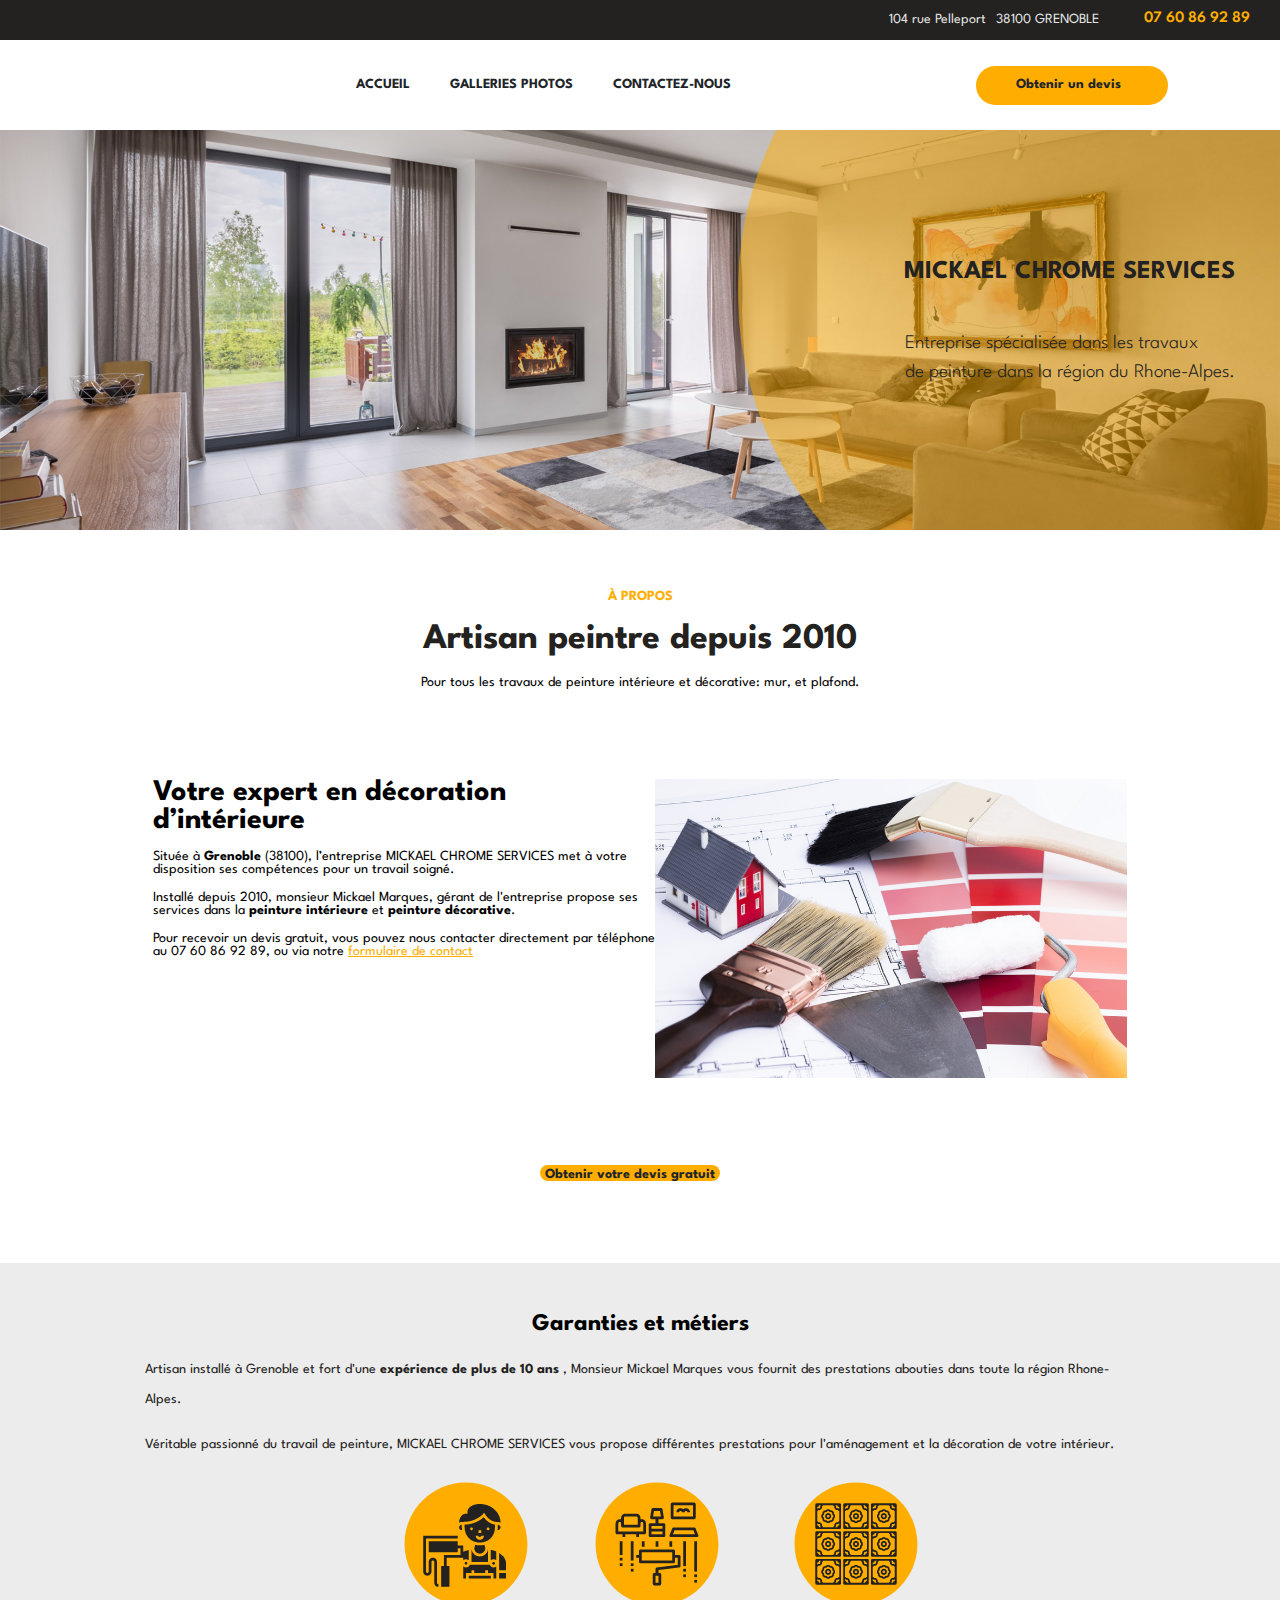
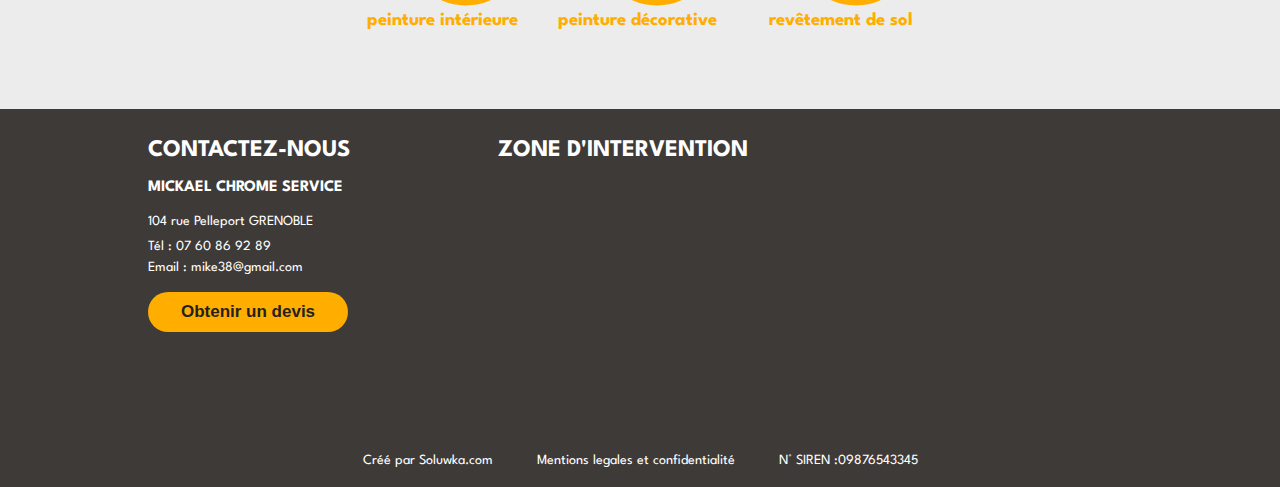
<file: index.html>
<!DOCTYPE html>
<html lang="en">

<head>
    <meta charset="UTF-8">
    <meta http-equiv="X-UA-Compatible" content="IE=edge">
    <meta name="viewport" content="width=device-width, initial-scale=1.0" />
    <title>MickelChrome</title>
    <link rel="stylesheet" href="https://use.fontawesome.com/releases/v5.15.3/css/all.css"
        integrity="sha384-SZXxX4whJ79/gErwcOYf+zWLeJdY/qpuqC4cAa9rOGUstPomtqpuNWT9wdPEn2fk" crossorigin="anonymous">
    <link rel="stylesheet" href="styles.css">

</head>

<body>
    <div class='barre_du_haut'>
        <div class='site_adresse'>
            <div class='adresse_complete'>
                <i class="fas fa-map-marker-alt"></i>
                <p class="quartier">104 rue Pelleport</p>
                <p>38100 GRENOBLE</p>
            </div>
            <div class='numero_de_telephone'>
                <i class="fas fa-phone-alt"></i>
                <a class='numero' href='tel:07 60 86 92 89'>07 60 86 92 89</a>
            </div>
        </div>
    </div>

    <div class='menu_page'>
        <i class="fas fa-paint-roller"></i>
        <ul class="liste_menu">
            <li><a class='hoverline' href='#'>ACCUEIL</a></li>
            <li><a class='hoverline' href='#'>GALLERIES PHOTOS</a></li>
            <li><a class='hoverline' href='#'>CONTACTEZ-NOUS</a></li>
        </ul>
        <a class='btn_devis' href='#'>Obtenir un devis</a>
    </div>

    <div class='image_et_texte'>
        <img src='./ressources/image_salon.jpg'>
        <span class='titre'>MICKAEL CHROME SERVICES</span>
        <p class='paragraphe'>Entreprise spécialisée dans les travaux <br /> de peinture dans la région du Rhone-Alpes.
        </p>
    </div>

    <div class="presentation">
        <span class="a_propos">À PROPOS</span>
        <h1>Artisan peintre depuis 2010</h1>
        <p>Pour tous les travaux de peinture intérieure et décorative: mur, et plafond.</p>
    </div>

    <section class='bloc_descriptif'>
        <div class="block_de_texte">
            <h2>Votre expert en décoration d’intérieure</h2><br>
            <p>Située à <strong>Grenoble</strong> (38100), l’entreprise MICKAEL CHROME SERVICES met à votre disposition
                ses compétences
                pour un travail soigné.</p><br>

            <p>Installé depuis 2010, monsieur Mickael Marques, gérant de l'entreprise propose ses services dans la
                <strong>peinture
                    intérieure</strong> et <strong>peinture décorative</strong>.
            </p><br>

            <p>Pour recevoir un devis gratuit, vous pouvez nous contacter directement par téléphone au 07 60 86 92 89,
                ou
                via notre <a href='#'>formulaire de contact</a></p>
        </div>
        <div class='image_peinture'>
            <img src='./ressources/image_peinture.jpg' />
        </div>
    </section>

    <div class="bouton_devis">
        <a href='#'>Obtenir votre devis gratuit</a>
    </div>

    <section class="details">
        <h2>Garanties et métiers</h2>
        <p>Artisan installé à Grenoble et fort d'une <strong>expérience de plus de 10 ans</strong> , Monsieur Mickael
            Marques vous fournit des prestations
            abouties dans toute la région Rhone-Alpes.</p><br>
        <p>Véritable passionné du travail de peinture, MICKAEL CHROME SERVICES vous propose différentes prestations pour
            l'aménagement et la décoration de votre intérieur.</p>
        <div class="row">
            <div class="peinture_interieure">
                <img src='./ressources/peintre.png'>
                <h3>peinture intérieure</h3>
            </div>
            <div class="peinture_decorative">
                <img src='./ressources/peintre1.png'>
                <h3>peinture décorative</h3>
            </div>
            <div class="revetement_de_sol">
                <img src='./ressources/peintre2.png'>
                <h3>revêtement de sol</h3>
            </div>
        </div>
    </section>

    <section class="derniere_section">
        <div class="contact_et_carte">
            <div class="contact">
                <h3>CONTACTEZ-NOUS</h3>
                <p class="mike">MICKAEL CHROME SERVICE</p>
                <p class="adresse_footer">
                    <span>104 rue Pelleport</span>
                    <span>GRENOBLE</span>
                </p>
                <p class="tel">Tél : 07 60 86 92 89</p>
                <p class="email">Email : mike38@gmail.com</p>
                <button>Obtenir un devis</button>
            </div>
            <div class="carte">
                <h1>ZONE D'INTERVENTION</h1>
                <iframe
                    src="https://www.google.com/maps/embed?pb=!1m18!1m12!1m3!1d263503.80076905206!2d5.539054675999941!3d45.183826032276016!2m3!1f0!2f0!3f0!3m2!1i1024!2i768!4f13.1!3m3!1m2!1s0x478ad9d3edc8f14b%3A0x779335db8902afb9!2sRhone-Alpes!5e0!3m2!1sen!2sfr!4v1624312684443!5m2!1sen!2sfr"
                    width="634" height="250" style="border:0;" allowfullscreen="" loading="lazy"></iframe>
            </div>
        </div>
        <div class="mentions_legales">
            <span class="creation">Créé par Soluwka.com</span>
            <span class="mention">Mentions legales et confidentialité</span>
            <span class="siren">N° SIREN :09876543345</span>
        </div>
    </section>
</body>

</html>
</file>
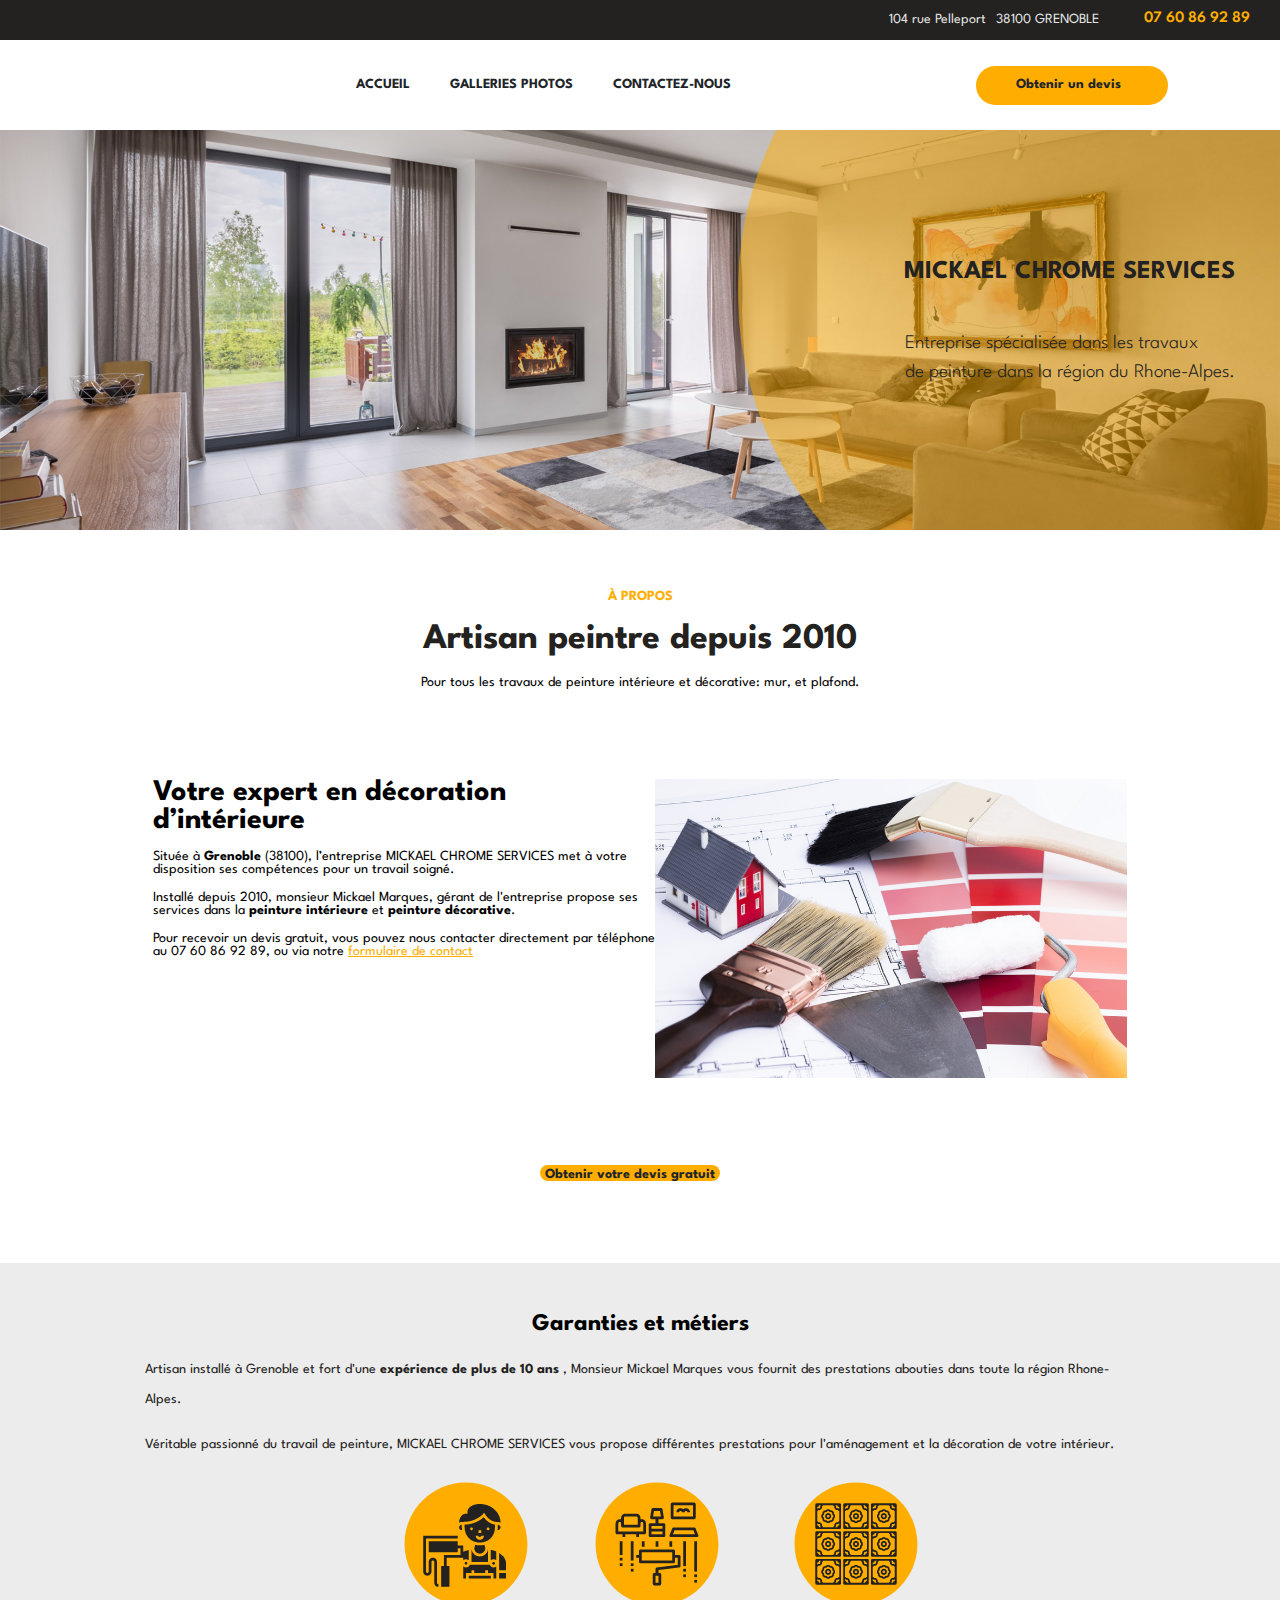
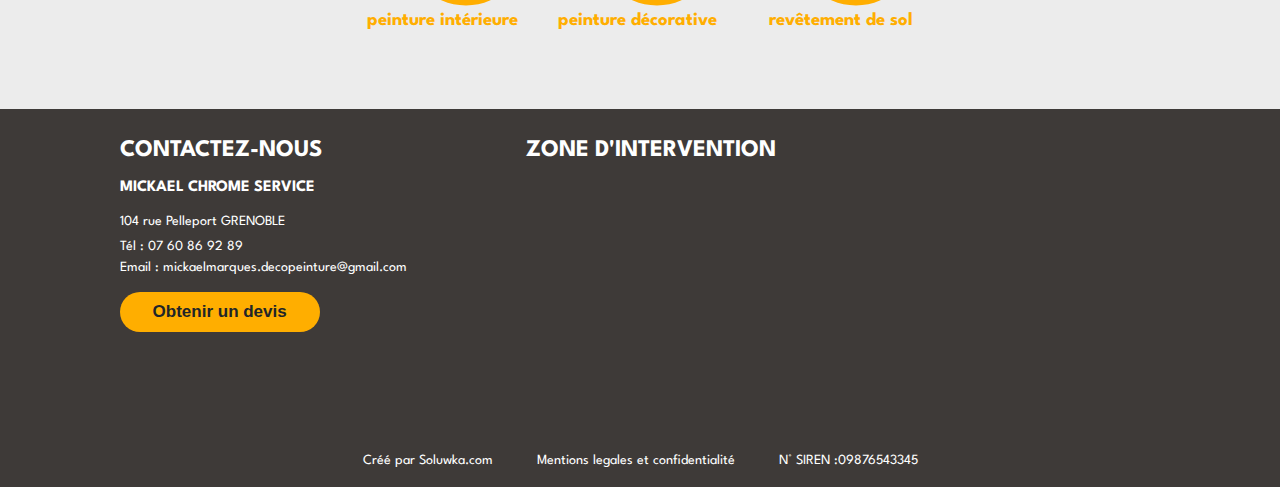
<file: pages/index.html>
<!DOCTYPE html>
<html lang="en">

<head>
    <meta charset="UTF-8">
    <meta http-equiv="X-UA-Compatible" content="IE=edge">
    <meta name="viewport" content="width=device-width, initial-scale=1.0" />
    <title>MickelChrome</title>
    <link rel="stylesheet" href="https://use.fontawesome.com/releases/v5.15.3/css/all.css"
        integrity="sha384-SZXxX4whJ79/gErwcOYf+zWLeJdY/qpuqC4cAa9rOGUstPomtqpuNWT9wdPEn2fk" crossorigin="anonymous">
    <link rel="stylesheet" href="../styles.css">
    <script src="script.js" type='text/javascript'></script>

</head>

<body>
    <div class="fixation">
        <div class='barre_du_haut'>
            <div class='site_adresse'>
                <div class='adresse_complete'>
                    <i class="fas fa-map-marker-alt"></i>
                    <p class="quartier">104 rue Pelleport</p>
                    <p>38100 GRENOBLE</p>
                </div>
                <div class='numero_de_telephone'>
                    <i class="fas fa-phone-alt"></i>
                    <a class='numero' href='tel:07 60 86 92 89'>07 60 86 92 89</a>
                </div>
            </div>
        </div>

        <div class='menu_page'>
            <i class="fas fa-paint-roller"></i>
            <ul class="liste_menu">
                <li><a class='hoverline' href='./index.html'>ACCUEIL</a></li>
                <li><a class='hoverline' href='./galleries.html'>GALLERIES PHOTOS</a></li>
                <li><a class='hoverline' href='./contact.html'>CONTACTEZ-NOUS</a></li>
            </ul>
            <a class='btn_devis' href='./contact.html'>Obtenir un devis</a>
        </div>
    </div>

    <div class="mobile_fixation">
        <div class="premier-block">
            <div class="un-block">
                <a href="./index.html" class="micka">Mickael<span class="chrome">Chrome</span></a>
            </div>
            <div class="deux-block">
                <div class="phono">
                    <a class='numero' href='tel:07 60 86 92 89'><i class="fas fa-phone-alt mobile-phone">
                        </i></a>
                    <p>APPELER</p>
                </div>
            </div>
        </div>
        <div class="deuxieme-block">
            <a href="./galleries.html" class="un">GALLERIE</a>
            <div class="deux">
                <span class="trois">
                    <p><a href="./contact.html">CONTACT</a></p>
                    <p><i class="far fa-envelope"></i></p>
                </span>
            </div>

        </div>
    </div>



    <div class='image_et_texte'>
        <img src='../ressources/image_salon.jpg'>
        <span class='titre'>MICKAEL CHROME SERVICES</span>
        <p class='paragraphe'>Entreprise spécialisée dans les travaux <br /> de peinture dans la région du Rhone-Alpes.
        </p>
    </div>

    <div class="presentation">
        <span class="a_propos">À PROPOS</span>
        <h1>Artisan peintre depuis 2010</h1>
        <p>Pour tous les travaux de peinture intérieure et décorative: mur, et plafond.</p>
    </div>

    <section class='bloc_descriptif'>
        <div class="block_de_texte">
            <h2>Votre expert en décoration d’intérieure</h2><br>
            <p>Située à <strong>Grenoble</strong> (38100), l’entreprise MICKAEL CHROME SERVICES met à votre disposition
                ses compétences
                pour un travail soigné.</p><br>

            <p>Installé depuis 2010, monsieur Mickael Marques, gérant de l'entreprise propose ses services dans la
                <strong>peinture
                    intérieure</strong> et <strong>peinture décorative</strong>.
            </p><br>

            <p>Pour recevoir un devis gratuit, vous pouvez nous contacter directement par téléphone au 07 60 86 92 89,
                ou
                via notre <a href='./contact.html'>formulaire de contact</a></p>
        </div>
        <div class='image_peinture'>
            <img src='../ressources/image_peinture.jpg' />
        </div>
    </section>

    <div class="bouton_devis">
        <a href='./contact.html'>Obtenir votre devis gratuit</a>
    </div>

    <section class="details">
        <h2>Garanties et métiers</h2>
        <p>Artisan installé à Grenoble et fort d'une <strong>expérience de plus de 10 ans</strong> , Monsieur Mickael
            Marques vous fournit des prestations
            abouties dans toute la région Rhone-Alpes.</p><br>
        <p>Véritable passionné du travail de peinture, MICKAEL CHROME SERVICES vous propose différentes prestations pour
            l'aménagement et la décoration de votre intérieur.</p>
        <div class="row">
            <div class="peinture_interieure">
                <img src='../ressources/peintre.png'>
                <h3>peinture intérieure</h3>
            </div>
            <div class="peinture_decorative">
                <img src='../ressources/peintre1.png'>
                <h3>peinture décorative</h3>
            </div>
            <div class="revetement_de_sol">
                <img src='../ressources/peintre2.png'>
                <h3>revêtement de sol</h3>
            </div>
        </div>
    </section>

    <section class="derniere_section">
        <div class="contact_et_carte">
            <div class="contact">
                <h3>CONTACTEZ-NOUS</h3>
                <p class="mike">MICKAEL CHROME SERVICE</p>
                <p class="adresse_footer">
                    <span>104 rue Pelleport</span>
                    <span>GRENOBLE</span>
                </p>
                <p class="tel">Tél : 07 60 86 92 89</p>
                <p class="email">Email : mickaelmarques.decopeinture@gmail.com</p>
                <button> <a href="./contact.html">Obtenir un devis</a></button>
            </div>
            <div class="carte">
                <h1>ZONE D'INTERVENTION</h1>
                <iframe
                    src="https://www.google.com/maps/embed?pb=!1m18!1m12!1m3!1d263503.80076905206!2d5.539054675999941!3d45.183826032276016!2m3!1f0!2f0!3f0!3m2!1i1024!2i768!4f13.1!3m3!1m2!1s0x478ad9d3edc8f14b%3A0x779335db8902afb9!2sRhone-Alpes!5e0!3m2!1sen!2sfr!4v1624312684443!5m2!1sen!2sfr"
                    width="634" height="250" style="border:0;" allowfullscreen="" loading="lazy"></iframe>
            </div>
        </div>
        <div class="mentions_legales">
            <span class="creation">Créé par Soluwka.com</span>
            <span class="mention">Mentions legales et confidentialité</span>
            <span class="siren">N° SIREN :09876543345</span>
        </div>
    </section>
</body>

</html>
</file>
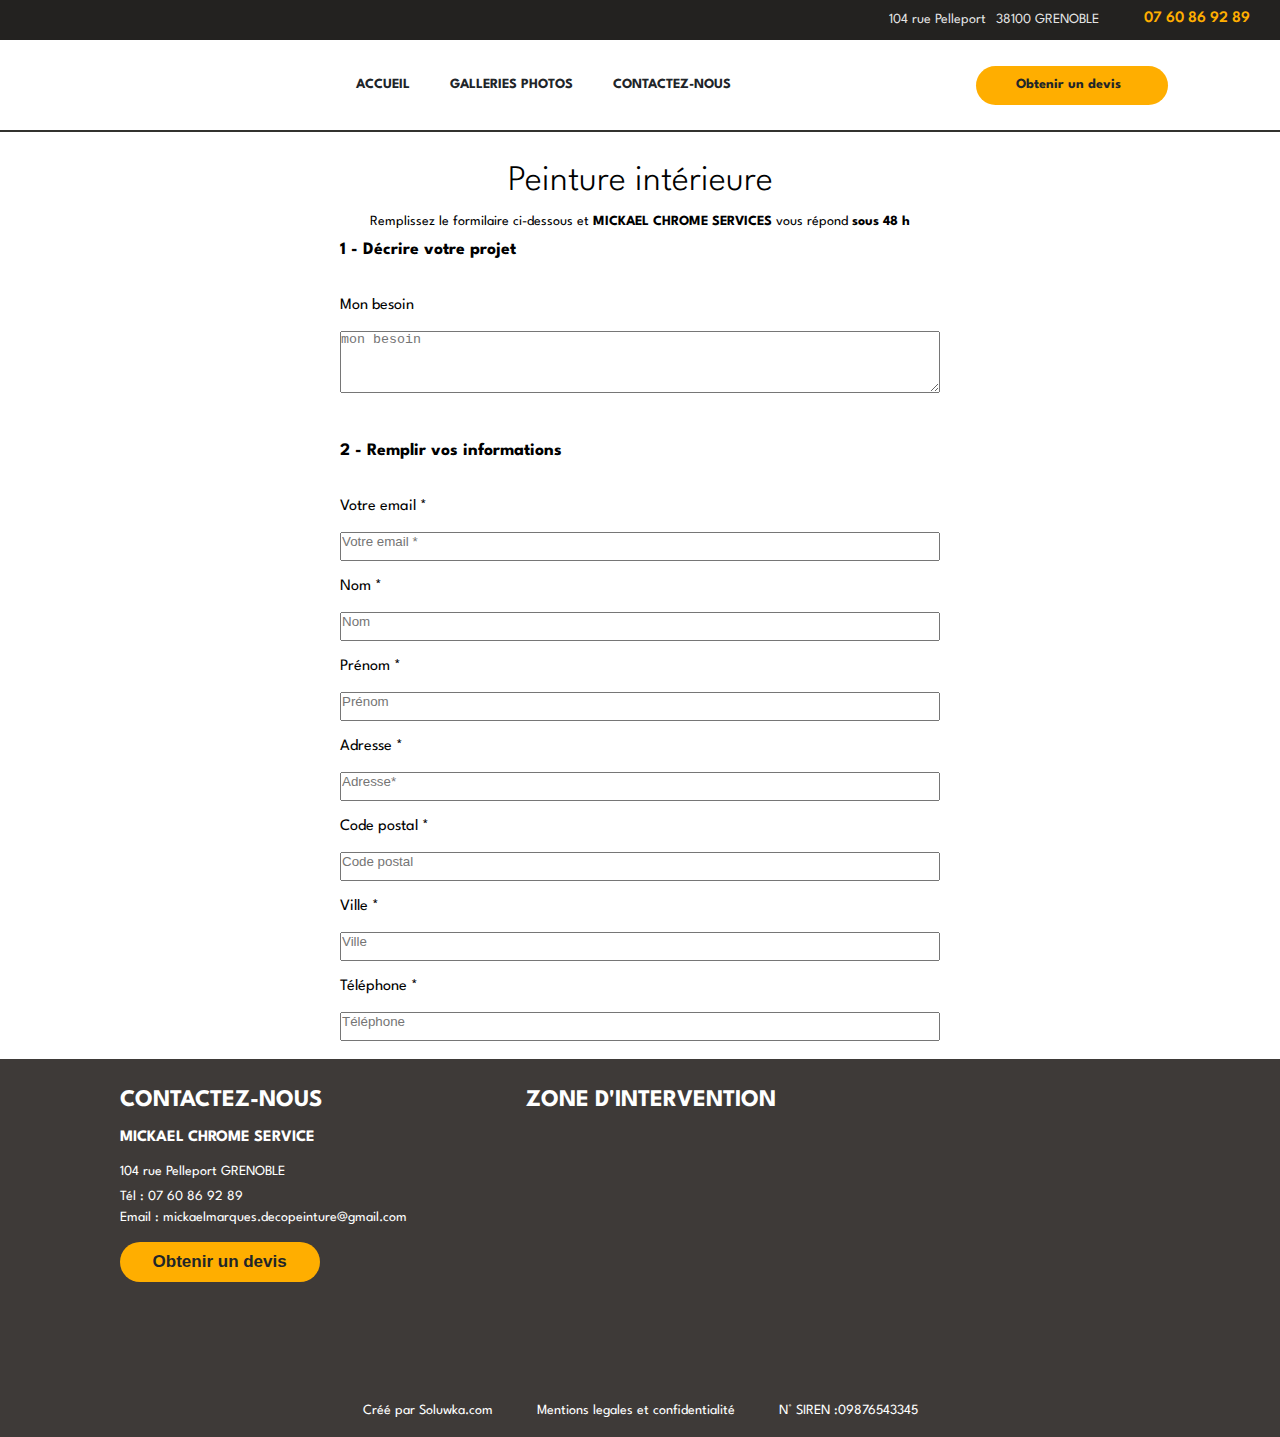
<file: pages/contact.html>
<!DOCTYPE html>
<html lang="en">

<head>
    <meta charset="UTF-8">
    <meta http-equiv="X-UA-Compatible" content="IE=edge">
    <meta name="viewport" content="width=device-width, initial-scale=1.0" />
    <title>MickelChrome</title>
    <link rel="stylesheet" href="https://use.fontawesome.com/releases/v5.15.3/css/all.css"
        integrity="sha384-SZXxX4whJ79/gErwcOYf+zWLeJdY/qpuqC4cAa9rOGUstPomtqpuNWT9wdPEn2fk" crossorigin="anonymous">
    <link rel="stylesheet" href="../styles.css">

</head>

<body>
    <div class="fixation">
        <div class='barre_du_haut'>
            <div class='site_adresse'>
                <div class='adresse_complete'>
                    <i class="fas fa-map-marker-alt"></i>
                    <p class="quartier">104 rue Pelleport</p>
                    <p>38100 GRENOBLE</p>
                </div>
                <div class='numero_de_telephone'>
                    <i class="fas fa-phone-alt"></i>
                    <a class='numero' href='tel:07 60 86 92 89'>07 60 86 92 89</a>
                </div>
            </div>
        </div>
        <div class='menu_page'>
            <i class="fas fa-paint-roller"></i>
            <ul class="liste_menu">
                <li><a class='hoverline' href='./index.html'>ACCUEIL</a></li>
                <li><a class='hoverline' href='./galleries.html'>GALLERIES PHOTOS</a></li>
                <li><a class='hoverline' href='./contact.html'>CONTACTEZ-NOUS</a></li>
            </ul>
            <a class='btn_devis' href='./contact.html'>Obtenir un devis</a>
        </div>
    </div>

    <div class="mobile_fixation">
        <div class="premier-block">
            <div class="un-block">
                <a href="./index.html" class="micka">Mickael<span class="chrome">Chrome</span></a>
            </div>
            <div class="deux-block">
                <div class="phono">
                    <a class='numero' href='tel:07 60 86 92 89'><i class="fas fa-phone-alt mobile-phone">
                        </i></a>
                    <p>APPELER</p>
                </div>
            </div>
        </div>
        <div class="deuxieme-block">
            <a href="./galleries.html" class="un">GALLERIE</a>
            <div class="deux">
                <span class="trois">
                    <p><a href="./contact.html">CONTACT</a></p>
                    <p><i class="far fa-envelope"></i></p>
                </span>
            </div>

        </div>
    </div>



    <hr />
    <section class="devis-deco">
        <h1 class="text-center">Peinture intérieure</h1>
        <p>Remplissez le formilaire ci-dessous et <strong>MICKAEL CHROME SERVICES</strong> vous répond <strong>sous 48
                h</strong>
        </p>
        <div class="oui">
            <div class="leblock">
                <h4>1 - Décrire votre projet</h4>
                <div class="form-group">
                    <label for="demande" class="formulaire">Mon besoin</label>
                    <textarea placeholder="mon besoin" id="demande" name="demande"></textarea>

                </div>
                <form class="formik">
                    <h4>2 - Remplir vos informations</h4>
                    <div>
                        <label for="dev_intemail" class="formulaire">Votre email <span
                                class="facultatif">*</span></label>
                        <input type="email" class=" formulaire" name="dev_intemail" id="dev_intemail" value="" size="50"
                            maxlength="50" placeholder="Votre email *">
                    </div>
                    <div>
                        <label for="dev_intemail" class="formulaire">Nom <span class="facultatif">*</span></label>
                        <input type="email" class=" formulaire" name="dev_intemail" id="dev_intemail" value="" size="50"
                            maxlength="50" placeholder="Nom">
                    </div>
                    <div>
                        <label for="dev_intemail" class="formulaire">Prénom <span class="facultatif">*</span></label>
                        <input type="email" class=" formulaire" name="dev_intemail" id="dev_intemail" value="" size="50"
                            maxlength="50" placeholder="Prénom">
                    </div>
                    <div>
                        <label for="dev_intemail" class="formulaire">Adresse <span class="facultatif">*</span></label>
                        <input type="email" class=" formulaire" name="dev_intemail" id="dev_intemail" value="" size="50"
                            maxlength="50" placeholder="Adresse*">
                    </div>
                    <div>
                        <label for="dev_intemail" class="formulaire">Code postal <span
                                class="facultatif">*</span></label>
                        <input type="email" class=" formulaire" name="dev_intemail" id="dev_intemail" value="" size="50"
                            maxlength="50" placeholder="Code postal">
                    </div>
                    <div>
                        <label for="dev_intemail" class="formulaire">Ville <span class="facultatif">*</span></label>
                        <input type="email" class=" formulaire" name="dev_intemail" id="dev_intemail" value="" size="50"
                            maxlength="50" placeholder="Ville">
                    </div>
                    <div>
                        <label for="dev_intemail" class="formulaire">Téléphone <span class="facultatif">*</span></label>
                        <input type="email" class=" formulaire" name="dev_intemail" id="dev_intemail" value="" size="50"
                            maxlength="50" placeholder="Téléphone">
                    </div>
            </div>
            </form>
    </section>


    </div>

    <section class="derniere_section">
        <div class="contact_et_carte">
            <div class="contact">
                <h3>CONTACTEZ-NOUS</h3>
                <p class="mike">MICKAEL CHROME SERVICE</p>
                <p class="adresse_footer">
                    <span>104 rue Pelleport</span>
                    <span>GRENOBLE</span>
                </p>
                <p class="tel">Tél : 07 60 86 92 89</p>
                <p class="email">Email : mickaelmarques.decopeinture@gmail.com</p>
                <button> <a href="./contact.html">Obtenir un devis</a></button>
            </div>
            <div class="carte">
                <h1>ZONE D'INTERVENTION</h1>
                <iframe
                    src="https://www.google.com/maps/embed?pb=!1m18!1m12!1m3!1d263503.80076905206!2d5.539054675999941!3d45.183826032276016!2m3!1f0!2f0!3f0!3m2!1i1024!2i768!4f13.1!3m3!1m2!1s0x478ad9d3edc8f14b%3A0x779335db8902afb9!2sRhone-Alpes!5e0!3m2!1sen!2sfr!4v1624312684443!5m2!1sen!2sfr"
                    width="634" height="250" style="border:0;" allowfullscreen="" loading="lazy"></iframe>
            </div>
        </div>
        <div class="mentions_legales">
            <span class="creation">Créé par Soluwka.com</span>
            <span class="mention">Mentions legales et confidentialité</span>
            <span class="siren">N° SIREN :09876543345</span>
        </div>
    </section>
</body>

</html>
</file>
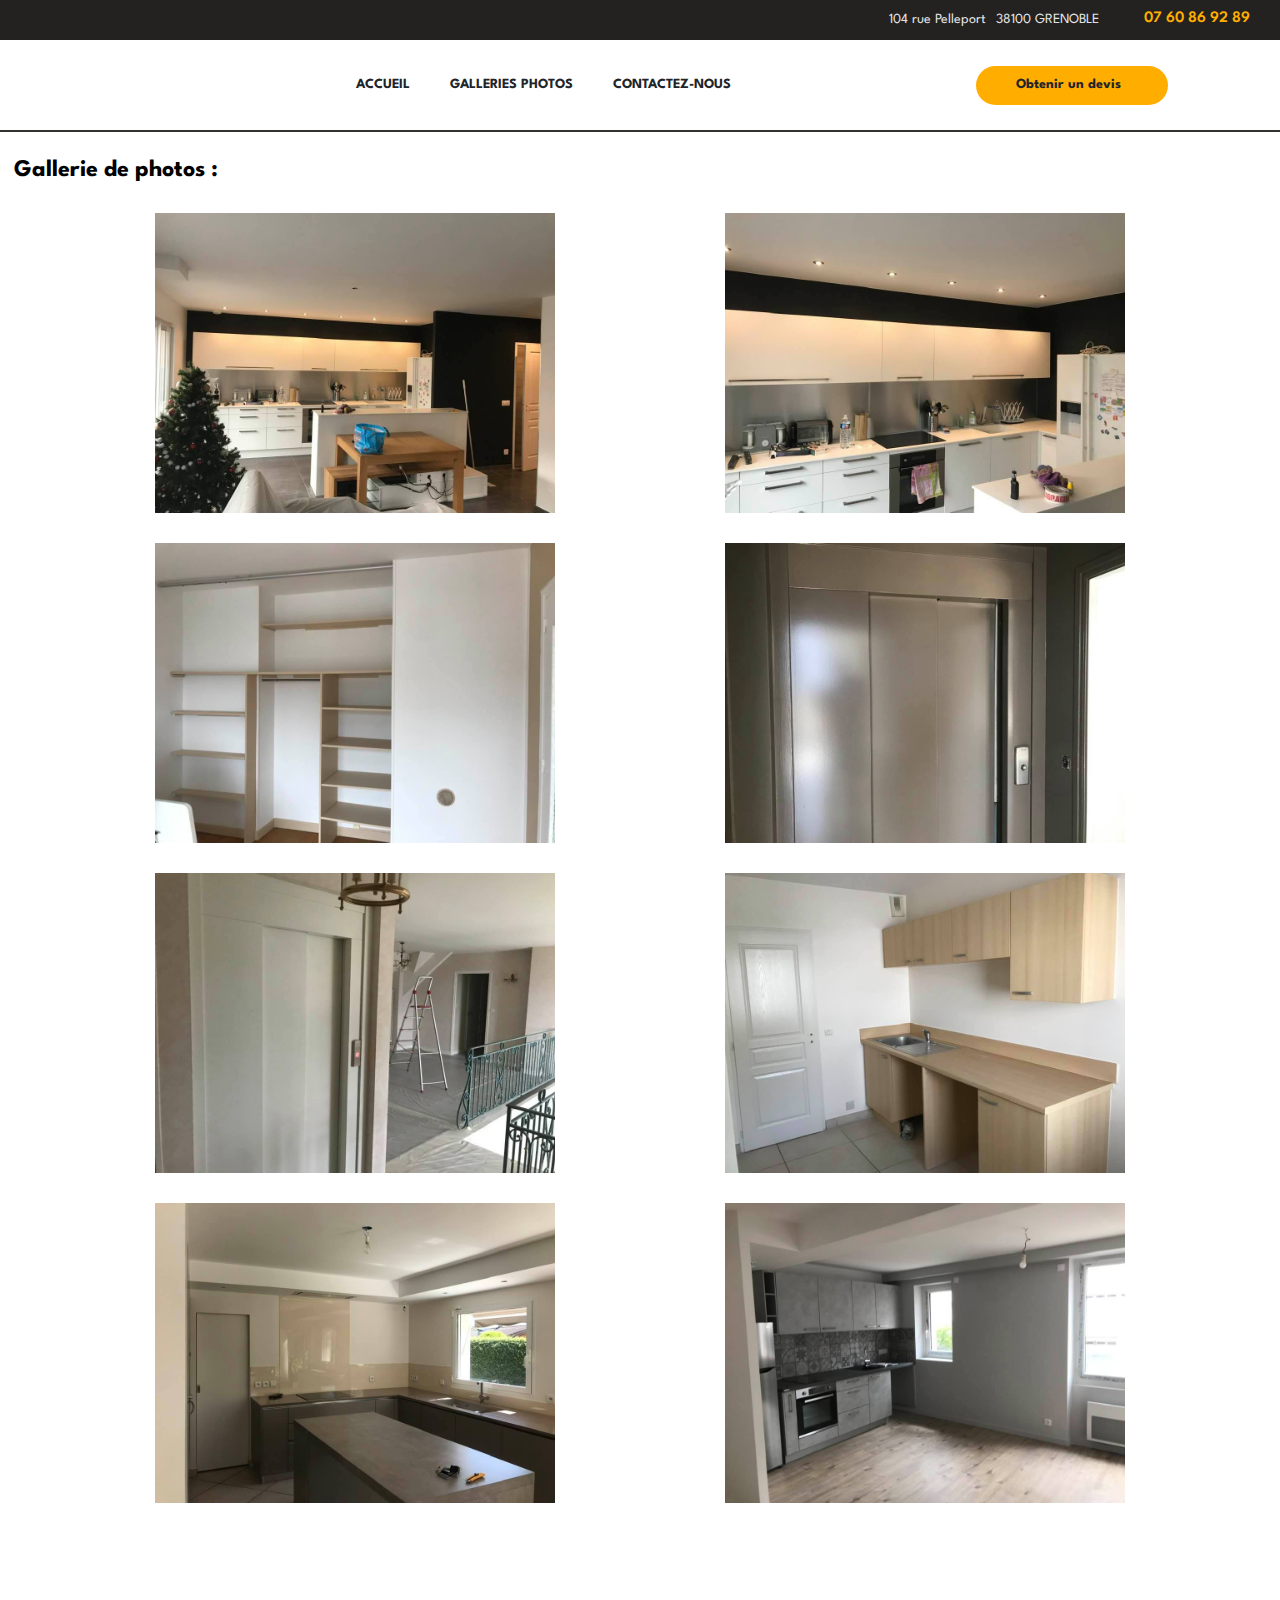
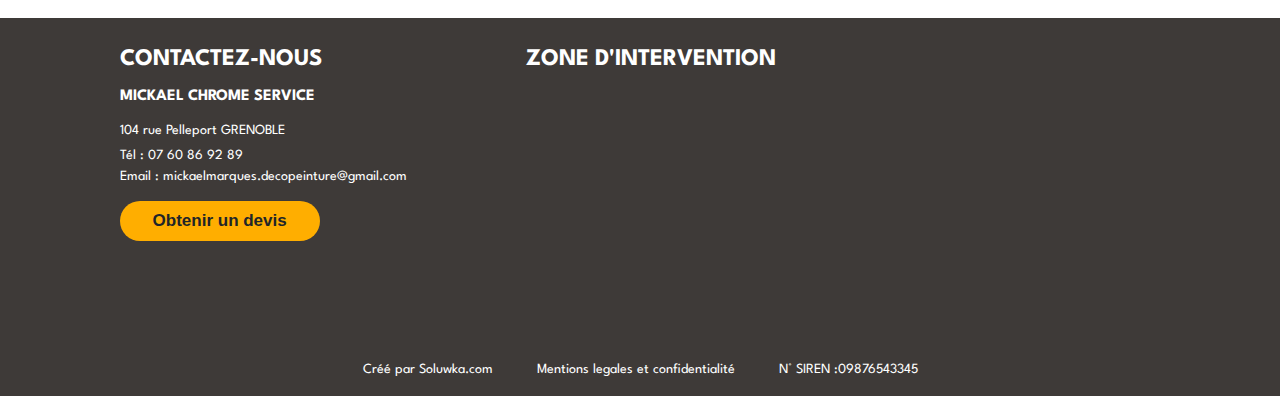
<file: pages/galleries.html>
<!DOCTYPE html>
<html lang="en">

<head>
    <meta charset="UTF-8">
    <meta http-equiv="X-UA-Compatible" content="IE=edge">
    <meta name="viewport" content="width=device-width, initial-scale=1.0" />
    <title>MickelChrome</title>
    <link rel="stylesheet" href="https://use.fontawesome.com/releases/v5.15.3/css/all.css"
        integrity="sha384-SZXxX4whJ79/gErwcOYf+zWLeJdY/qpuqC4cAa9rOGUstPomtqpuNWT9wdPEn2fk" crossorigin="anonymous">
    <link rel="stylesheet" href="../styles.css">

</head>

<body>
    <section class="fixation">
        <div class='barre_du_haut'>
            <div class='site_adresse'>
                <div class='adresse_complete'>
                    <i class="fas fa-map-marker-alt"></i>
                    <p class="quartier">104 rue Pelleport</p>
                    <p>38100 GRENOBLE</p>
                </div>
                <div class='numero_de_telephone'>
                    <i class="fas fa-phone-alt"></i>
                    <a class='numero' href='tel:07 60 86 92 89'>07 60 86 92 89</a>
                </div>
            </div>
        </div>

        <div class='menu_page'>
            <i class="fas fa-paint-roller"></i>
            <ul class="liste_menu">
                <li><a class='hoverline' href='./index.html'>ACCUEIL</a></li>
                <li><a class='hoverline' href='./galleries.html'>GALLERIES PHOTOS</a></li>
                <li><a class='hoverline' href='./contact.html'>CONTACTEZ-NOUS</a></li>
            </ul>
            <a class='btn_devis' href='.contact.html'>Obtenir un devis</a>
        </div>
    </section>
    <div class="mobile_fixation">
        <div class="premier-block">
            <div class="un-block">
                <a href="./index.html" class="micka">Mickael<span class="chrome">Chrome</span></a>
            </div>
            <div class="deux-block">
                <div class="phono">
                    <a class='numero' href='tel:07 60 86 92 89'><i class="fas fa-phone-alt mobile-phone">
                        </i></a>
                    <p>APPELER</p>
                </div>
            </div>
        </div>
        <div class="deuxieme-block">
            <a href="./galleries.html" class="un">GALLERIE</a>
            <div class="deux">
                <span class="trois">
                    <p><a href="./contact.html">CONTACT</a></p>
                    <p><i class="far fa-envelope"></i></p>
                </span>
            </div>

        </div>
    </div>






    <hr />
    <section class="gallery">
        <div class="container">
            <h2 class="photos">Gallerie de photos :</h2>
            <div class="roww">
                <!-- gallery item start -->
                <div class="gallery-item shoe">
                    <div class="gallery-item-inner">
                        <img class='immage' src="../img/Cuisine1.jpg" alt="shoe">
                    </div>
                </div>
                <!-- gallery item end -->
                <!-- gallery item start -->
                <div class="gallery-item headphone">
                    <div class="gallery-item-inner">
                        <img class='immage' src="../img/Cuisine2.jpg" alt="headphone">
                    </div>
                </div>
                <!-- gallery item end -->
                <!-- gallery item start -->
                <div class="gallery-item camera">
                    <div class="gallery-item-inner">
                        <img class='immage' src="../img/Chambre.jpg" alt="camera">
                    </div>
                </div>
                <!-- gallery item end -->
                <!-- gallery item start -->
                <div class="gallery-item headphone">
                    <div class="gallery-item-inner">
                        <img class='immage' src="../img/Ascenseur.jpg" alt="headphone">
                    </div>
                </div>
                <!-- gallery item end -->
                <!-- gallery item start -->
                <div class="gallery-item camera">
                    <div class="gallery-item-inner">
                        <img class='immage' src="../img/Ascenseur1.jpg" alt="camera">
                    </div>
                </div>
                <!-- gallery item end -->
                <!-- gallery item start -->
                <div class="gallery-item headphone">
                    <div class="gallery-item-inner">
                        <img class='immage' src="../img/Cuisine3.jpg" alt="headphone">
                    </div>
                </div>
                <div class="gallery-item headphone">
                    <div class="gallery-item-inner">
                        <img class='immage' src="../img/Cuisine5.jpg" alt="headphone">
                    </div>
                </div>
                <div class="gallery-item headphone">
                    <div class="gallery-item-inner">
                        <img class='immage' src="../img/Cuisine.jpg" alt="headphone">
                    </div>
                </div>
                <!-- gallery item end -->
            </div>
        </div>
    </section>

    <section class="derniere_section">
        <div class="contact_et_carte">
            <div class="contact">
                <h3>CONTACTEZ-NOUS</h3>
                <p class="mike">MICKAEL CHROME SERVICE</p>
                <p class="adresse_footer">
                    <span>104 rue Pelleport</span>
                    <span>GRENOBLE</span>
                </p>
                <p class="tel">Tél : 07 60 86 92 89</p>
                <p class="email">Email : mickaelmarques.decopeinture@gmail.com</p>
                <button> <a href="./contact.html">Obtenir un devis</a></button>
            </div>
            <div class="carte">
                <h1>ZONE D'INTERVENTION</h1>
                <iframe
                    src="https://www.google.com/maps/embed?pb=!1m18!1m12!1m3!1d263503.80076905206!2d5.539054675999941!3d45.183826032276016!2m3!1f0!2f0!3f0!3m2!1i1024!2i768!4f13.1!3m3!1m2!1s0x478ad9d3edc8f14b%3A0x779335db8902afb9!2sRhone-Alpes!5e0!3m2!1sen!2sfr!4v1624312684443!5m2!1sen!2sfr"
                    width="634" height="250" style="border:0;" allowfullscreen="" loading="lazy"></iframe>
            </div>
        </div>
        <div class="mentions_legales">
            <span class="creation">Créé par Soluwka.com</span>
            <span class="mention">Mentions legales et confidentialité</span>
            <span class="siren">N° SIREN :09876543345</span>
        </div>
    </section>
</body>

</html>
</file>
<file: styles.css>
@import url('https://fonts.googleapis.com/css2?family=Spartan:wght@100;200;300;400;500;600;700;800;900&display=swap');

*{
    padding : 0px;
    margin : 0px;
    max-width: 100%;
}
body{
    font-family: 'Spartan',serif;

 }

.barre_du_haut{
    background-color: #232220;
    height: 40px;
    display: flex;
    justify-content: flex-end;
    align-items: center;

}
.site_adresse{
    padding-right: 30px;
display: flex;
justify-content: space-between;
}

.fa-phone-alt{
    color: #FFAE00;
    width: '16px';
    height : 16px;
    margin-right: 5px;
}
.fa-map-marker-alt{
    width: 15px;
    height: 16px;
    margin-right: 5px;

}
.quartier{
    margin-right: 10px;
}
.adresse_complete{
    display: flex;
    justify-content: space-between;
    margin-right: 40px;
    margin-top: 2px;
    color: #ffffffe0;
    font-size: 14px;
}

.numero_de_telephone{
    color: #FFAE00;
font-size: 15,4px;
font-weight: 600;
font-family: 'Spartan';
}

.menu_page{
    height: 90px;
    display: flex;
    align-items: center;
    justify-content: space-around;
    font-size: 14px;
    font-weight: 700;
}

.fa-paint-roller{
    color: black;
    font-size: 50px;
}
.site_adresse .numero{
    color:#FFAE00
    ;
}

.liste_menu{
    display: flex;
    justify-content: space-between;
    list-style: none;
    text-decoration: none;

}
a{
    text-decoration: none;
    color : #212529;
}

.liste_menu li a{
    font-family: 'Spartan';
    font-weight: 700;
    text-transform: uppercase;
    transition: 0.5s all;
}
.liste_menu li{
    display: inline-block;
    margin: 0 20px;
}
.liste_menu li a:hover{
    color: #FFAE00;
}
.hoverline::after{
    content: '';
    display: block;
    width: 0%;
    height: 2px;
    background-color: #FFAE00;
    transition: width .5;
}

.hoverline:hover::after{
    width: 100%;
    transition: width .5s;
}

.btn_devis:hover{
    color: #FFF;
}
.btn_devis{
    font-size: 14px;
    background-color: #FFAE00;
    width: 185px;
    height: 20px;
    border-radius: 20px;
}
.btn_devis{
    text-align: center;
    padding: 12px 7px 7px 0px
}
.bouton_devis{
    font-size: 14px;
    width: 200px;
    height: 20px;
    margin:0 auto;
}

.bouton_devis a{
background-color: #FFAE00;
display: inline-block;
border-radius: 20px;
text-align: center;
font-weight: 700;
padding-top: 3px;
padding-left: 5px;
padding-right: 5px;
margin-bottom: 30px;
margin-top: -20px;
}
.bouton_devis a:hover{
    color: #FFF;
}
.image_et_texte{
    position: relative;
}

.titre{
    position: absolute;
    top:130px;
    right:20px;
    font-weight: bolder;
    font-size: 2vw;
    padding-right: 25px;
    color: #232220;
}
.paragraphe{
    position: absolute;
    color: #232220;
    top:200px;
    right:20px;
    padding-right: 25px;
    font-size: 1.5vmax;
    line-height: 1.5;
    font-weight:300
}
.image_et_texte img{
    display: block;
    max-width: 100%;

}

.presentation{
    display: flex;
    flex-direction: column;
    align-items: center;
    margin-top: 60px;
}

.presentation h1{
    color: #232220;
    font-size: 36px;
}

.a_propos{
    font-weight: bolder;
    font-size: 14px;
    color: #FFAE00;
    margin-bottom: 20px;
}

.presentation p {
    margin-top: 20px;
    font-size: 14px;
    margin-bottom: 90px;
}

.bloc_descriptif{
        display: flex;
        justify-content: center;
        flex-wrap: wrap;
        width: 100vw;
        margin-bottom: 40px;
}
.image_peinture{
    width: 472px;
    height: 300px;
}
.image_peinture img{
    width: 100%;
}
.block_de_texte{
    width: 502px;
    height: 349px;
}

.bloc_descriptif h2{
    font-size: 30px;
    font-weight: bolder;
}
.bloc_descriptif p{
    font-size: 14px;
}
.bloc_descriptif a{
    color: #FFAE00;
    text-decoration: underline;
}

.details{
    margin-top: 75px;
    padding-top: 50px;
    background-color: #ECECEC;
}

.details h2{
text-align: center;
margin-bottom: 20px;}
.details p {
    width: 990px;
    margin: 0 auto;
    font-size: 14px;
    line-height: 30px;
}

.row{
    display: flex;
    justify-content: center;
    margin-top: 20px;
    padding-bottom: 80px;
}
.row h3{
    margin: 0 20px;
    text-align: center;
    color: #FFAE00;
}
.row img{
    margin-left: 55px;
}
.derniere_section{
   background-color: #3e3a38;
   color: #FFFFFF
}

.row .revetement_de_sol h3{
    margin-left: 32px;
}

section .contact_et_carte{
    display: flex;
    justify-content: space-evenly;
}
.mentions_legales {
    text-align: center;
    padding: 20px 0px;
    font-size: 14px;
}
.mentions_legales span{
    margin: 0 20px;
}
.carte h1{
    margin-bottom: 19px;
    margin-top: 30px;
    font-size: 24px;
    color:#FFFFFF ;
}
.contact h3{
    margin-bottom: 19px;
    margin-top: 30px;
    font-size: 24px;
    color:#FFFFFF ;

}

.mike{
    font-weight: bold;
    margin-bottom: 1rem;
}
.adresse_footer{
    font-size: 14px;
    font-weight: 400;
    line-height: 1.5;
    margin-bottom: .5rem;
}

.tel, .email{
    font-size: 14px;
    margin-bottom: .5rem;
}

button{
    font-size: 17px;
    padding: 5px 20px;
    background-color: #FFAE00;
    width: 200px;
    height: 40px;
    color:#232220;
    border-radius: 20px;
    border: none;
    margin-top: 10px;
    font-weight: 700;
}

button:hover{
    color: #ECECEC;
}
.details p{
    color: #232220;
}

.photos{
    display: flex;
    margin-top: -30px;
    margin-bottom: 10px;
    margin-left: 14px;
}

hr{
    border: 1px solid #33322f;
}

.gallery{
    width: 100%;
    display: block;
    min-height: 100vh;
    line-height: 1.5;
    padding: 50px 0px 100px 0;
}
.gallery .gallery-filter{
    padding: 0 15px;
    width: 100%;
    text-align: center;
    margin-bottom: 20px;
}

.gallery .gallery-filter .gallery-item{
    color: #FFFFFF;
    font-size: 18px;
    text-transform: uppercase;
    display: inline-block;
    margin: 0 10px;
    cursor: pointer;
    border: 2px solid transparent;
    line-height: 1.2;
    transition: all 0.3s ease;
}
.gallery .gallery-filter .gallery-item.active{
    color: #ff9800;
    border-color: #ff9800;
}
.gallery .gallery-item{
    width: 100vw;
	padding: 15px;
}
.container{
    max-width: 100vw;
    margin: auto;
}
.roww{
    display: flex;
    flex-wrap: wrap;
    justify-content: space-evenly;
}
.immage{
	width: 100%;
	vertical-align: middle;
}

.gallery .gallery-item{
    width: 25rem;
	padding: 15px;
}
.gallery .gallery-item-inner .immage{
	width: 100%;
}
.gallery .gallery-item.show{
	animation: fadeIn 0.5s ease;
}
@keyframes fadeIn{
	0%{
		opacity: 0;
	}
	100%{
		opacity: 1;
	}
}
.gallery .gallery-item.hide{
	display: none;
}

/*responsive*/
@media(max-width: 991px){
	.gallery .gallery-item{
		width: 50%;
	}
  
}
@media(max-width: 767px){
    .gallery .gallery-item{
		width: 100%;
	}	
	.gallery .gallery-filter .filter-item{
		margin-bottom: 10px;
	}
}

form{
    max-width: 740px;
}


section .text-center{
    text-align: center;
    padding-top: 33px;
    font-size: 36px;
    font-weight: 300;
    padding-bottom: 17px;
}

.devis-deco p{
    text-align: center;
    font-size: 14px;
    margin-bottom: 14px;
}

.leblock{
width: 75%;
}

.oui{
    display: flex;
    justify-content: center;
    margin: 0px 240px;
}

h4{
    margin-bottom: 40px;
    font-size: 1.1rem;
}

.form-group, .formik div{
    display: flex;
    flex-direction: column;
}

#demande{
    margin-bottom: 50px;
    padding-bottom: 30px;
}

.formulaire{
    margin-bottom: 18px;
}

#dev_intemail{
    padding-bottom: 10px;
}

@media (max-width : 991px){
body {
    max-width: 100%;
}
.oui{
    margin: 0px 0px;
}
.phono a{
    text-align: center;
}

.fixation, .image_et_texte .paragraphe {
    display: none;
}

.carte h1, .contact,.carte{
    text-align: center;
}
.contact_et_carte{
    display: flex;
    flex-direction: column;
}
.chrome{
    color: #ff9800;
}
.micka{
font-size: 20px;
font-weight: 800;
padding-top: 20px;

}
.premier-block{
    padding: 12px 12px 0px 12px;
    margin-bottom: 5px;
    display: flex;
    justify-content: space-between;
    height: 44px;
}
.un-block{
    margin-top: 9px;
}
.deux-block{
    display: flex;
}
.phono{
    display: flex;
    flex-direction: column;
    width: 50px;
}
.titre{
    display: none;
}
.fa-bars{
    color: #ff9800;
    width: 28px;
    height: 28px;
}
.phono p {
    font-size: 0.7em;
    color: #FFAE00;
}
.mobile-phone{
    text-align: center;
    font-size: 24px;
    padding-bottom: 15px;
}
.mburger{
    font-size: 35px;
    margin-right: 19px;
}
.deuxieme-block{
    display: flex;
    justify-content: space-between
}
.un{
    background-color: #333;
    width: 60%;
    color: #FFF;
    font-size: 14px;
    display: flex;
    align-items: center;
    padding-left: 10px;
}
.deux{
    background-color: #FFAE00;
    width: 40%;
    text-align: center;
    height: 40px;
    display: flex;
    align-items: center;
    text-align: center;
    justify-content: center;


}
.trois{
    display: flex;
    justify-content: center;
}
.details{
    padding-right: 20px;
    padding-left: 20px;
}
.row{
    flex-wrap: wrap;
}
.row img{
    text-align: center;
}
}
@media (max-width : 555px){
  .presentation{
      margin-top: 39px;
      padding-bottom: 0px;
  }
 
  .presentation h1{
      font-size: 1.3em;
      text-align: center;
  }
  .presentation p{
      text-align: center;
  }
  .bloc_descriptif h2{
      text-align: center;
      margin-top: -40px;
      font-size: 1.2em;
  }
  .block_de_texte{
      height: 240px;
      width: 85%;
  }
 
  .bloc_descriptif p{
      text-align: center;
  }
  .details{
      margin-top: 50px;
  }
  .details p{
    text-align: center;
  }
 
}
@media (max-width : 425px){
    .image_peinture img{
        margin-top: 100px;
    }
    .tel, .email{
        font-size: 11px;
    }
}
@media (min-width : 991px){
    .mobile_fixation {
        display: none;
    }
}
</file>
